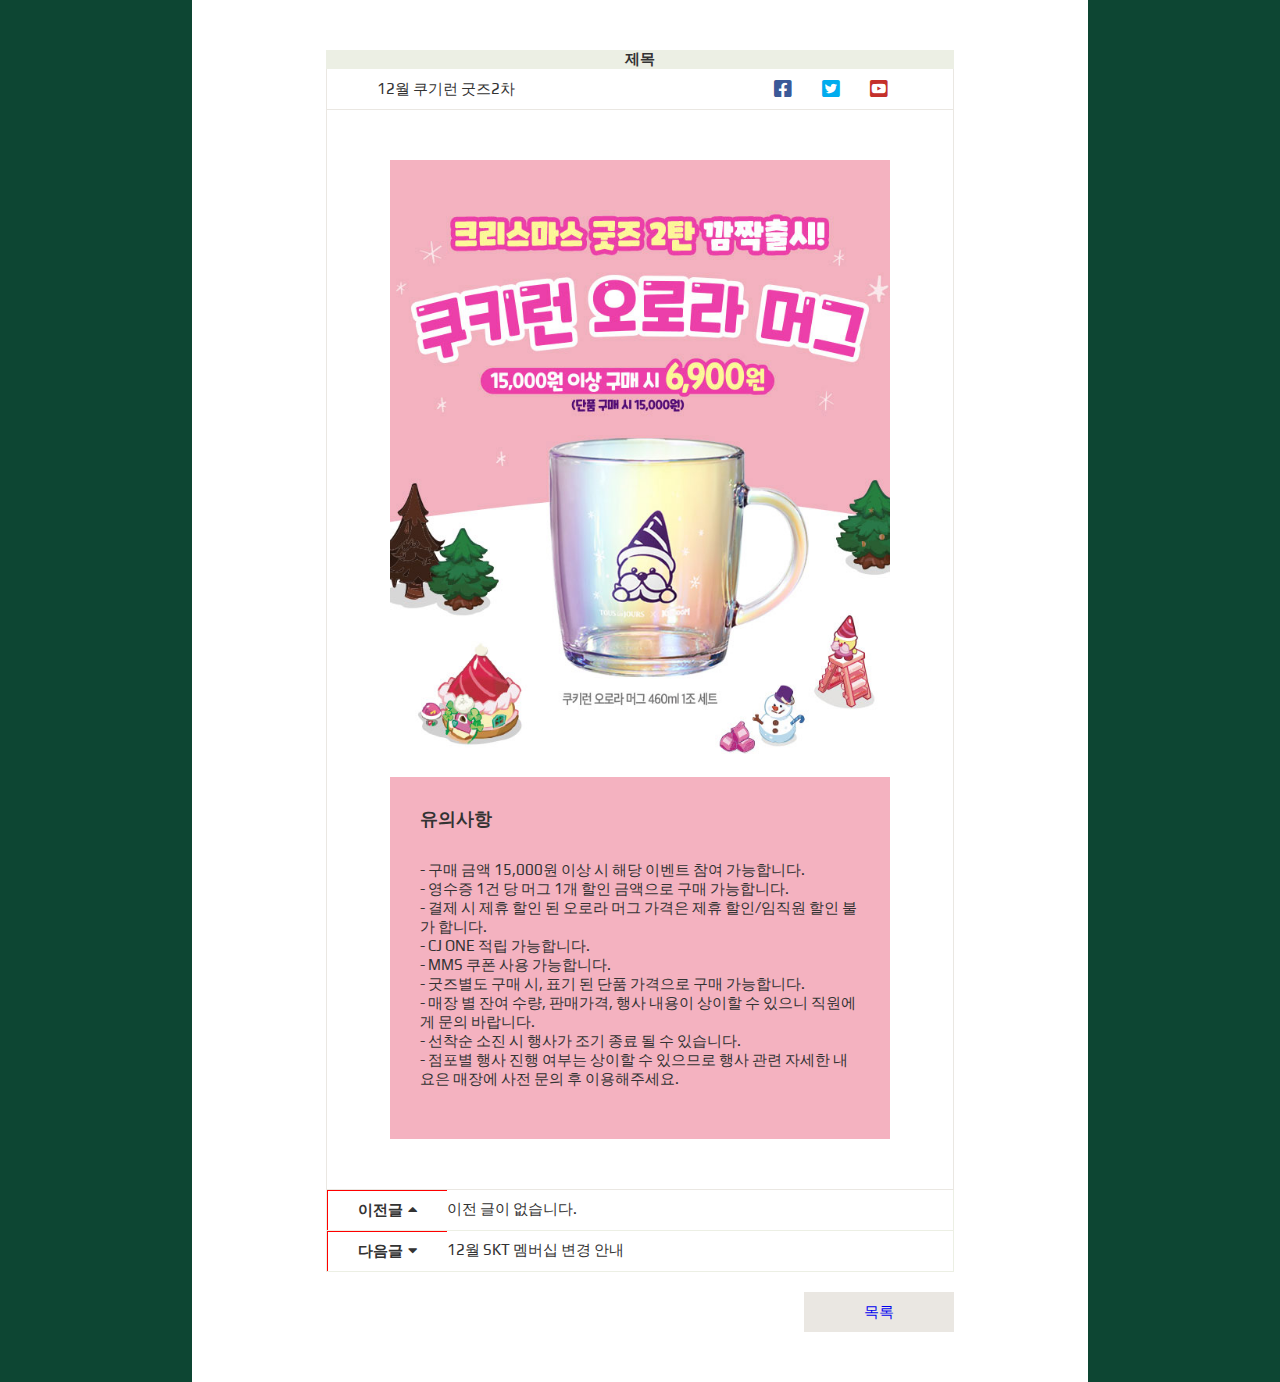
<file: menu01.html>
<!DOCTYPE html>
<html lang="ko">
<head>
    <meta charset="UTF-8">
    <meta http-equiv="X-UA-Compatible" content="IE=edge">
    <meta name="viewport" content="width=device-width, initial-scale=1.0">
    <title>menu01</title>
    <link rel="stylesheet" href="css/reset.css">
    <link rel="stylesheet" href="css/menu01.css">
    <link rel="stylesheet" href="https://cdnjs.cloudflare.com/ajax/libs/font-awesome/5.8.2/css/all.min.css" />
    <link rel="stylesheet" href="https://cdn.jsdelivr.net/npm/bootstrap-icons@1.7.2/font/bootstrap-icons.css">
    <script src="js/jquery-2.1.1.min.js"></script>
</head>

<body>
    <div class="bg">
        <div class="txtcon">
            <h2>제목</h2>
            <div class="sns">
                <p>12월 쿠기런 굿즈2차</p>
                <ul>
                    <li><a href="#"><i class="fab fa-facebook-square"></i></a></li>
                    <li><a href="#"><i class="fab fa-twitter-square"></i></a></li>
                    <li><a href="#"><i class="fab fa-youtube-square"></i></a></li>
                </ul>
            </div>
        </div>

        <div class="content">
            <img src="img/event1.jpg" alt="이벤트1">
            <h3>유의사항</h3>
            <ul>
                <li>- 구매 금액 15,000원 이상 시 해당 이벤트 참여 가능합니다.</li>
                <li>- 영수증 1건 당 머그 1개 할인 금액으로 구매 가능합니다.</li>
                <li>- 결제 시 제휴 할인 된 오로라 머그 가격은 제휴 할인/임직원 할인 불가 합니다.</li>
                <li>- CJ ONE 적립 가능합니다.</li>
                <li>- MMS 쿠폰 사용 가능합니다.</li>
                <li>- 굿즈별도 구매 시, 표기 된 단품 가격으로 구매 가능합니다.</li>
                <li>- 매장 별 잔여 수량, 판매가격, 행사 내용이 상이할 수 있으니 직원에게 문의 바랍니다.</li>
                <li>- 선착순 소진 시 행사가 조기 종료 될 수 있습니다.</li>
                <li>- 점포별 행사 진행 여부는 상이할 수 있으므로 행사 관련 자세한 내요은 매장에 사전 문의 후 이용해주세요.</li>
            </ul>
        </div>

        <div class="menucon">
            <article>
                <h5>이전글<span><i class="fas fa-caret-up"></i></span></h5>
                <p class="prev">이전 글이 없습니다.</p>
            </article>
            <article>
                <h5>다음글<span><i class="fas fa-caret-down"></i></span></h5>
                <a href="menu02.html"><p>12월 SKT 멤버십 변경 안내</p></a>
            </article>

            <a href="index.html?bno=1" class="menubtn">목록</a>
        </div>
    </div>
</body>
</html>
</file>
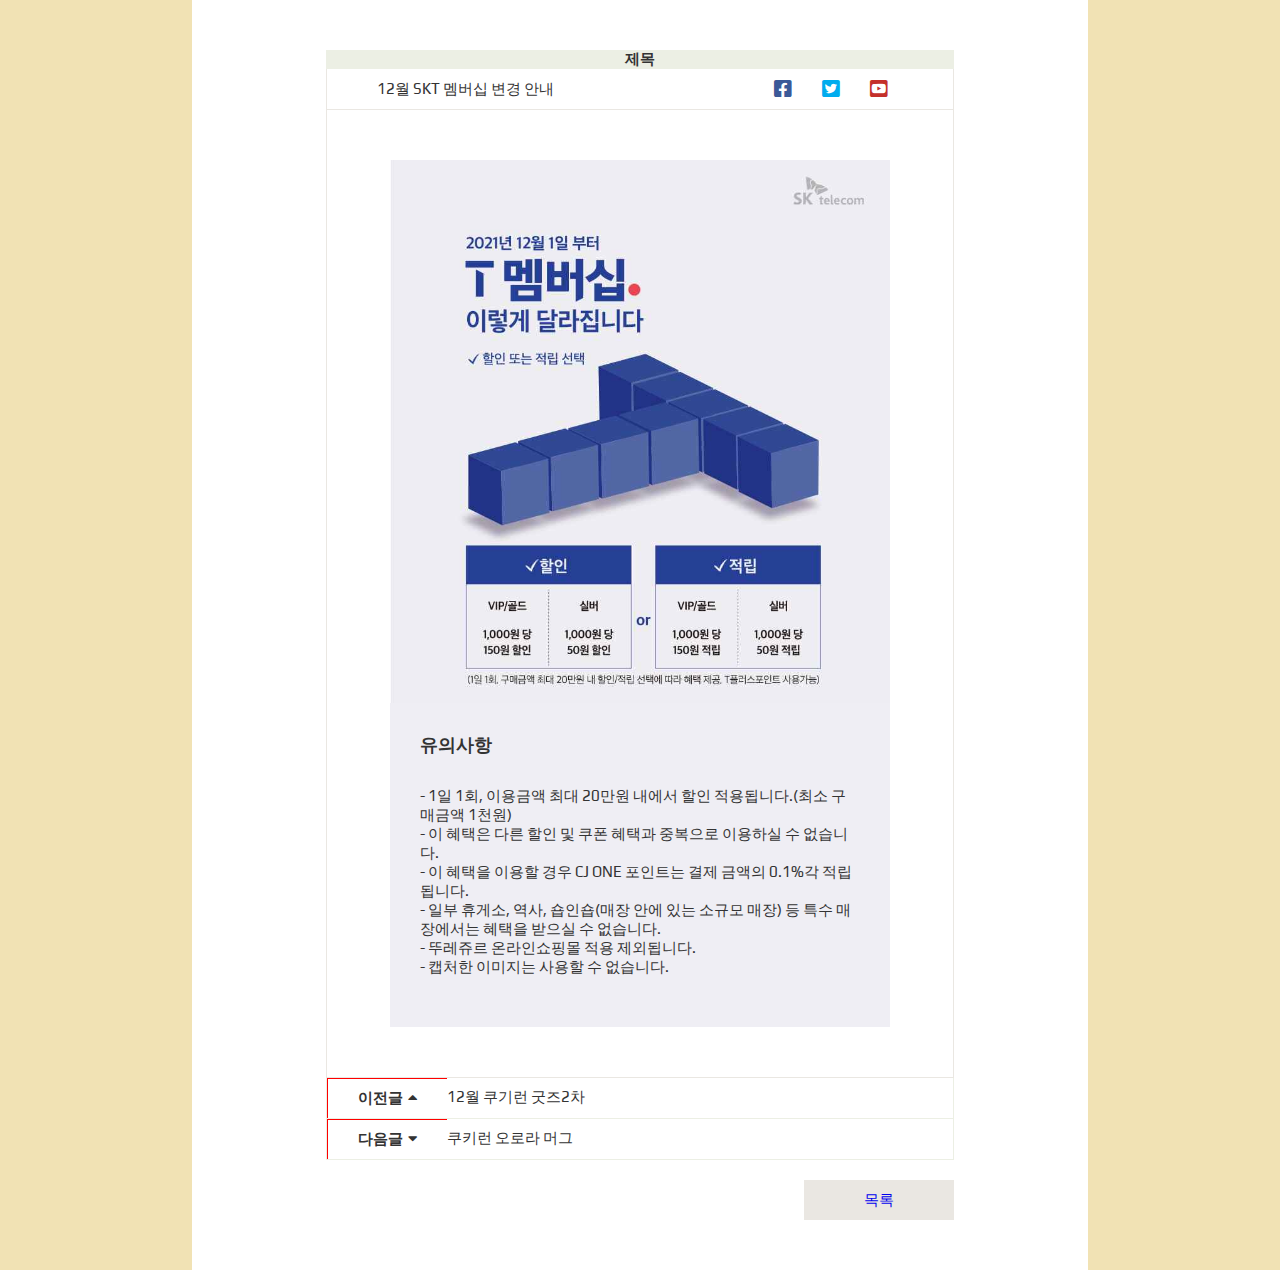
<file: menu02.html>
<!DOCTYPE html>
<html lang="ko">
<head>
    <meta charset="UTF-8">
    <meta http-equiv="X-UA-Compatible" content="IE=edge">
    <meta name="viewport" content="width=device-width, initial-scale=1.0">
    <title>menu02</title>
    <link rel="stylesheet" href="css/reset.css">
    <link rel="stylesheet" href="css/menu02.css">
    <link rel="stylesheet" href="https://cdnjs.cloudflare.com/ajax/libs/font-awesome/5.8.2/css/all.min.css" />
    <link rel="stylesheet" href="https://cdn.jsdelivr.net/npm/bootstrap-icons@1.7.2/font/bootstrap-icons.css">
    <script src="js/jquery-2.1.1.min.js"></script>
</head>

<body>
    <div class="bg">
        <div class="txtcon">
            <h2>제목</h2>
            <div class="sns">
                <p>12월 SKT 멤버십 변경 안내</p>
                <ul>
                    <li><a href="#"><i class="fab fa-facebook-square"></i></a></li>
                    <li><a href="#"><i class="fab fa-twitter-square"></i></a></li>
                    <li><a href="#"><i class="fab fa-youtube-square"></i></a></li>
                </ul>
            </div>
        </div>

        <div class="content">
            <img src="img/event2.jpg" alt="이벤트2">
            <h3>유의사항</h3>
            <ul>
                <li>- 1일 1회, 이용금액 최대 20만원 내에서 할인 적용됩니다.(최소 구매금액 1천원)</li>
                <li>- 이 혜택은 다른 할인 및 쿠폰 혜택과 중복으로 이용하실 수 없습니다.</li>
                <li>- 이 혜택을 이용할 경우 CJ ONE 포인트는 결제 금액의 0.1%각 적립됩니다.</li>
                <li>- 일부 휴게소, 역사, 숍인숍(매장 안에 있는 소규모 매장) 등 특수 매장에서는 혜택을 받으실 수 없습니다.</li>
                <li>- 뚜레쥬르 온라인쇼핑몰 적용 제외됩니다.</li>
                <li>- 캡처한 이미지는 사용할 수 없습니다.</li>
            </ul>
        </div>

        <div class="menucon">
            <article>
                <h5>이전글<span><i class="fas fa-caret-up"></i></span></h5>
                <a href="menu01.html">12월 쿠기런 굿즈2차</a>
            </article>
            <article>
                <h5>다음글<span><i class="fas fa-caret-down"></i></span></h5>
                <a href="menu03.html">쿠키런 오로라 머그</a>
            </article>

            <a href="index.html?bno=1" class="menubtn">목록</a>
        </div>
    </div>
</body>
</html>
</file>
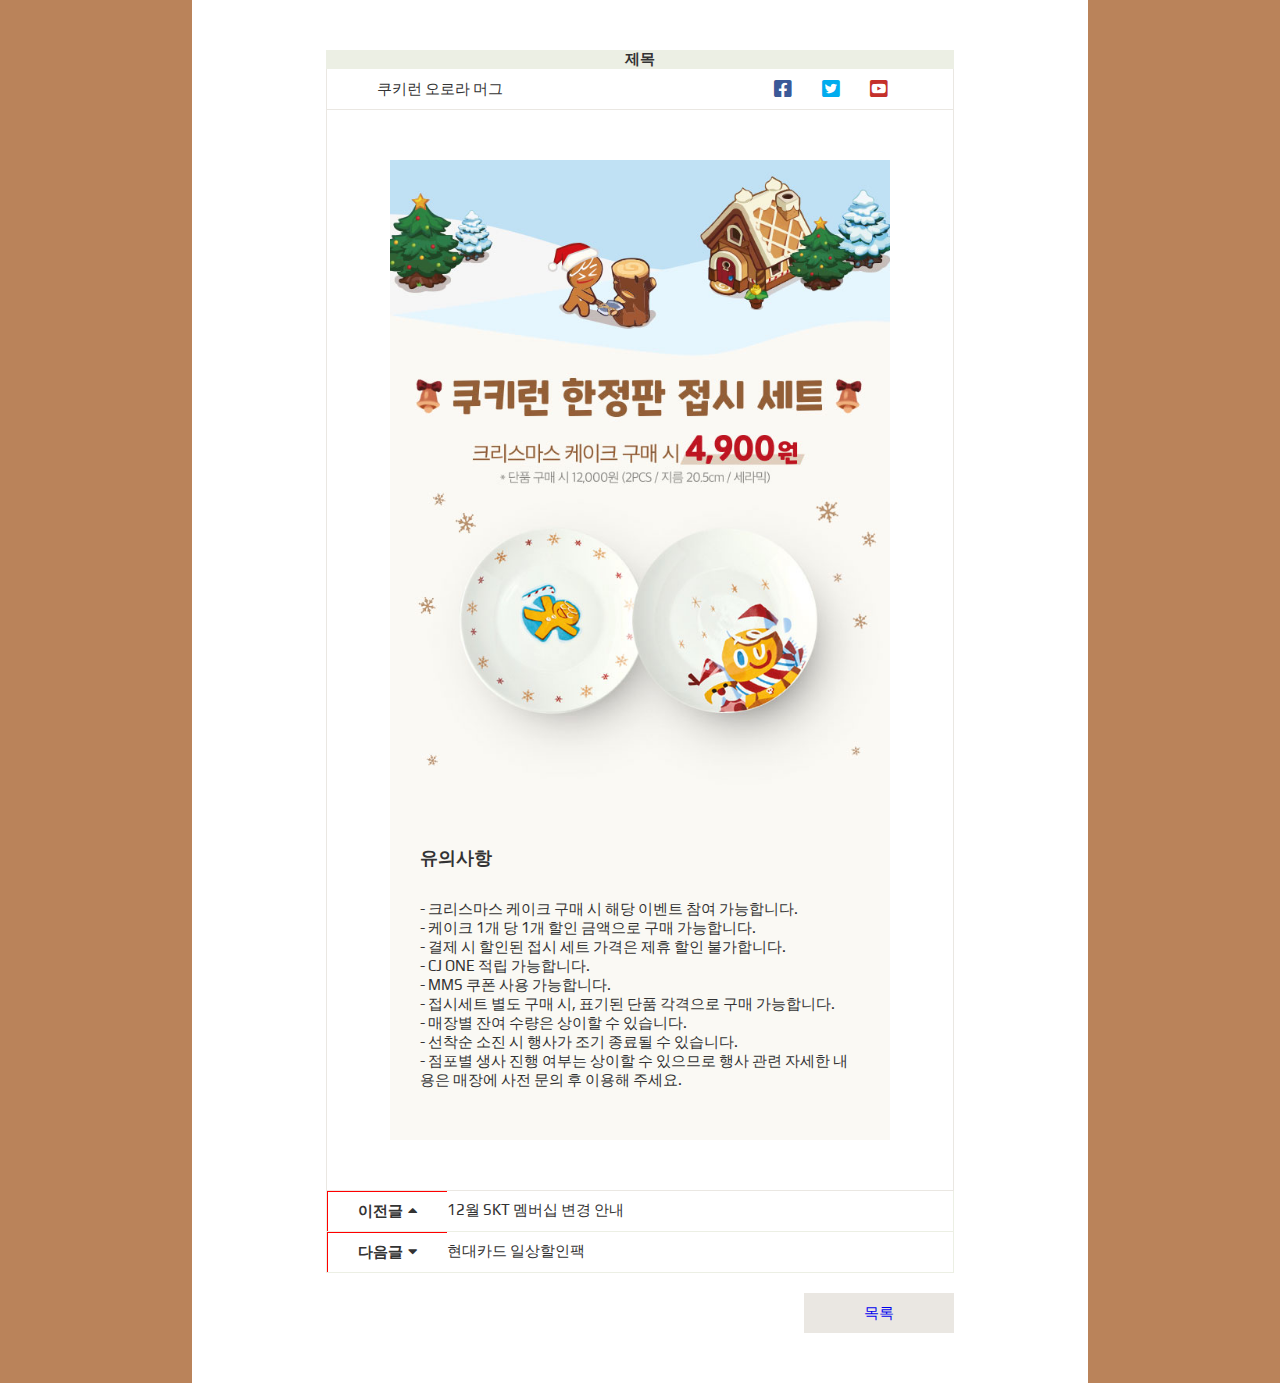
<file: menu03.html>
<!DOCTYPE html>
<html lang="ko">
<head>
    <meta charset="UTF-8">
    <meta http-equiv="X-UA-Compatible" content="IE=edge">
    <meta name="viewport" content="width=device-width, initial-scale=1.0">
    <title>menu03</title>
    <link rel="stylesheet" href="css/reset.css">
    <link rel="stylesheet" href="css/menu03.css">
    <link rel="stylesheet" href="https://cdnjs.cloudflare.com/ajax/libs/font-awesome/5.8.2/css/all.min.css" />
    <link rel="stylesheet" href="https://cdn.jsdelivr.net/npm/bootstrap-icons@1.7.2/font/bootstrap-icons.css">
    <script src="js/jquery-2.1.1.min.js"></script>
</head>

<body>
    <div class="bg">
        <div class="txtcon">
            <h2>제목</h2>
            <div class="sns">
                <p>쿠키런 오로라 머그</p>
                <ul>
                    <li><a href="#"><i class="fab fa-facebook-square"></i></a></li>
                    <li><a href="#"><i class="fab fa-twitter-square"></i></a></li>
                    <li><a href="#"><i class="fab fa-youtube-square"></i></a></li>
                </ul>
            </div>
        </div>

        <div class="content">
            <img src="img/event3.jpg" alt="이벤트3">
            <h3>유의사항</h3>
            <ul>
                <li>- 크리스마스 케이크 구매 시 해당 이벤트 참여 가능합니다.</li>
                <li>- 케이크 1개 당 1개 할인 금액으로 구매 가능합니다.</li>
                <li>- 결제 시 할인된 접시 세트 가격은 제휴 할인 불가합니다.</li>
                <li>- CJ ONE 적립 가능합니다.</li>
                <li>- MMS 쿠폰 사용 가능합니다.</li>
                <li>- 접시세트 별도 구매 시, 표기된 단품 각격으로 구매 가능합니다.</li>
                <li>- 매장별 잔여 수량은 상이할 수 있습니다.</li>
                <li>- 선착순 소진 시 행사가 조기 종료될 수 있습니다.</li>
                <li>- 점포별 생사 진행 여부는 상이할 수 있으므로 행사 관련 자세한 내용은 매장에 사전 문의 후 이용해 주세요.</li>
            </ul>
        </div>

        <div class="menucon">
            <article>
                <h5>이전글<span><i class="fas fa-caret-up"></i></span></h5>
                <a href="menu01.html">12월 SKT 멤버십 변경 안내</a>
            </article>
            <article>
                <h5>다음글<span><i class="fas fa-caret-down"></i></span></h5>
                <a href="menu04.html">현대카드 일상할인팩</a>
            </article>

            <a href="index.html?bno=1" class="menubtn">목록</a>
        </div>
    </div>
</body>
</html>
</file>
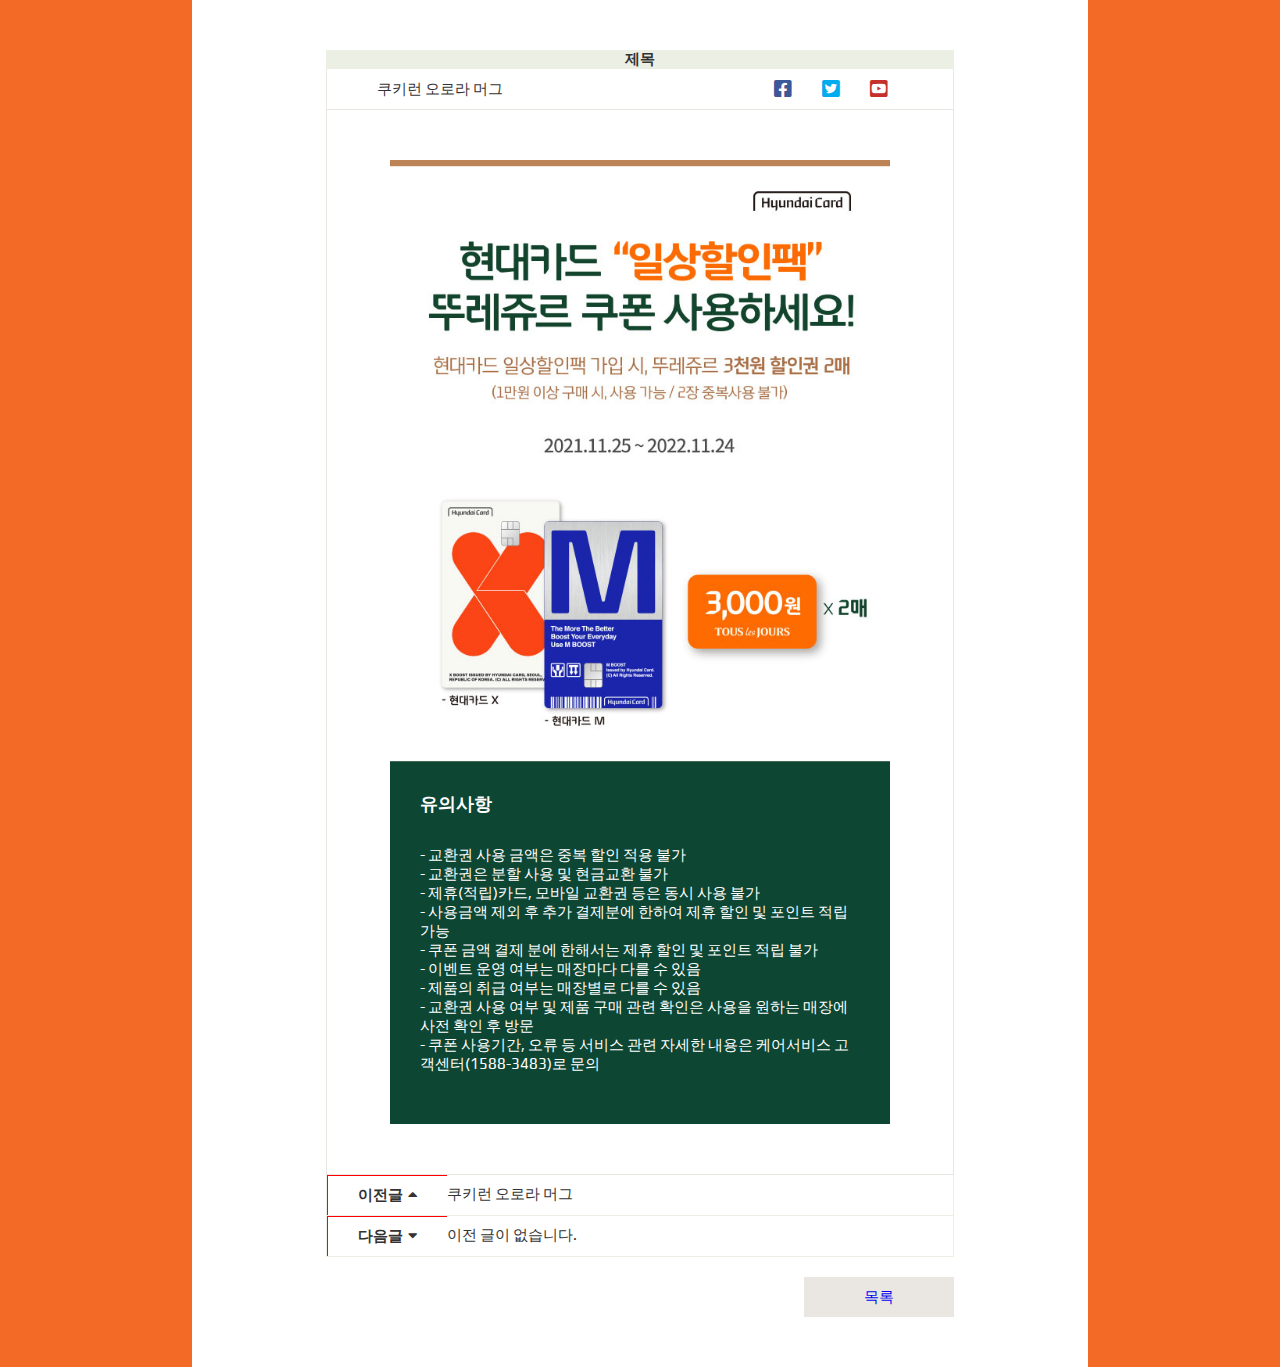
<file: menu04.html>
<!DOCTYPE html>
<html lang="ko">
<head>
    <meta charset="UTF-8">
    <meta http-equiv="X-UA-Compatible" content="IE=edge">
    <meta name="viewport" content="width=device-width, initial-scale=1.0">
    <title>menu04</title>
    <link rel="stylesheet" href="css/reset.css">
    <link rel="stylesheet" href="css/menu04.css">
    <link rel="stylesheet" href="https://cdnjs.cloudflare.com/ajax/libs/font-awesome/5.8.2/css/all.min.css" />
    <link rel="stylesheet" href="https://cdn.jsdelivr.net/npm/bootstrap-icons@1.7.2/font/bootstrap-icons.css">
    <script src="js/jquery-2.1.1.min.js"></script>
    
</head>
<body>
    <div class="bg">
        <div class="txtcon">
            <h2>제목</h2>
            <div class="sns">
                <p>쿠키런 오로라 머그</p>
                <ul>
                    <li><a href="#"><i class="fab fa-facebook-square"></i></a></li>
                    <li><a href="#"><i class="fab fa-twitter-square"></i></a></li>
                    <li><a href="#"><i class="fab fa-youtube-square"></i></a></li>
                </ul>
            </div>
        </div>

        <div class="content">
            <img src="img/event4.jpg" alt="이벤트4">
            <h3>유의사항</h3>
            <ul>
                <li>- 교환권 사용 금액은 중복 할인 적용 불가</li>
                <li>- 교환권은 분할 사용 및 현금교환 불가</li>
                <li>- 제휴(적립)카드, 모바일 교환권 등은 동시 사용 불가</li>
                <li>- 사용금액 제외 후 추가 결제분에 한하여 제휴 할인 및 포인트 적립 가능</li>
                <li>- 쿠폰 금액 결제 분에 한해서는 제휴 할인 및 포인트 적립 불가</li>
                <li>- 이벤트 운영 여부는 매장마다 다를 수 있음</li>
                <li>- 제품의 취급 여부는 매장별로 다를 수 있음</li>
                <li>- 교환권 사용 여부 및 제품 구매 관련 확인은 사용을 원하는 매장에 사전 확인 후 방문</li>
                <li>- 쿠폰 사용기간, 오류 등 서비스 관련 자세한 내용은 케어서비스 고객센터(1588-3483)로 문의</li>
            </ul>
        </div>

        <div class="menucon">
            <article>
                <h5>이전글<span><i class="fas fa-caret-up"></i></span></h5>
                <a href="menu03.html">쿠키런 오로라 머그</a>
            </article>
            <article>
                <h5>다음글<span><i class="fas fa-caret-down"></i></span></h5>
                <p class="next">이전 글이 없습니다.</p>
            </article>

            <a href="index.html?bno=1" class="menubtn">목록</a>
        </div>
    </div>
</body>
</html>
</file>
<file: css/menu01.css>
@charset "utf-8";

@import url('https://fonts.googleapis.com/css2?family=Noto+Sans+KR:wght@300;400;500&display=swap');
@import url('https://fonts.googleapis.com/css2?family=Play:wght@400;700&display=swap');
/*font-family: 'Noto Sans KR', sans-serif;*/
/*font-family: 'Play', sans-serif;*/

body {
    font-family: 'Play', sans-serif; font-size:15px; color:#333; 
    background:#0d4633;
}

h2 { font-size:15px; font-weight: 900; background:#ecefe4; }

.sns i {
    float:left; padding:0 15px; font-size:20px; 
    transition:all 0.4s ease-in;
}

.sns i.fa-facebook-square { color:rgb(59, 89, 152); }

.sns i.fa-twitter-square { color: rgb(0, 172, 238); }

.sns i.fa-youtube-square { color:rgb(196, 48, 43); }

.sns i:hover { transform:scale(1.3); }



/*===== content =====*/
.content img { width:80%; }



/*===== carefully =====*/
.content h3 { 
    width:80%; padding:30px 0; text-align:left; padding-left:30px;
    background:rgb(244, 178, 192);  
}
.content ul { 
    width:80%; margin-bottom:50px; background:rgb(244, 178, 192); 
    padding:0 30px;
}
.content ul li { float:none; width:100%; text-align: left; }

.content ul li:last-child { margin-bottom:50px; }



/*===== underbox =====*/
.menucon article { display:flex;  border: 1px solid #ecefe4; border-top:0; }

.menucon article h5 { 
    display: flex; padding:10px 0 10px 30px;
    font-size:15px;
    border-top:1px solid red; border-left:1px solid red; 
}

.menucon article h5 span { margin:0 30px 0 5px; }

.menucon article a, .prev {  height:20px; margin-top:10px; color:#333; }

.menubtn { 
    float:right; margin:20px 0 50px 0;
    width:150px; height: 40px; line-height: 39px;
    background:#eae7e2; 
}

.menucon article a:hover { border-bottom:1px solid #000; }

.menubtn:hover {
    background:#0d4633; color:#fff;
    border-bottom:1px solid #fff;
}



@media screen and (min-width:1024px){
    /*===== title =====*/
    .bg { 
        display:flex;
        flex-direction: column;
        width:70%;  margin:0 auto; 
        background:#fff;
        text-align: center;
    }

    .txtcon { 
        width:70%; padding-top:50px;
        margin:0 auto;
    }

    .sns { 
        display:flex; justify-content:space-between; align-items: center;
        padding: 10px 50px; border: 1px solid #eae7e2; border-top: 0;
    }



    /*===== content =====*/
    .content {
        display:flex;
        justify-content: center;
        align-items: center;
        flex-direction: column;
        margin:0 auto; padding-top:50px;
        border:1px solid #eae7e2; border-top: 0;
        width:70%;
    }



    /*===== underbox =====*/
    .menucon { width:70%;  margin:0 auto;  }
}

@media screen and (min-width:768px) and (max-width:1023px) {
    /*===== title =====*/
    .bg { 
        width:80%;  margin:0 auto; 
        background:#fff;
        text-align: center;
        display:flex;
        flex-direction: column;
        
    }

    .txtcon { 
        width:80%; padding-top:50px;
        margin:0 auto;
    }

    .sns { 
        display:flex; justify-content:space-between; align-items: center;
        padding: 10px 50px; border: 1px solid #eae7e2; border-top: 0;
    }



    /*===== content =====*/
    .content {
        display:flex;
        justify-content: center;
        align-items: center;
        flex-direction: column;
        margin:0 auto; padding-top:50px;
        border:1px solid #eae7e2; border-top: 0;
        width:80%;
    }



    /*===== underbox =====*/
    .menucon { width:80%;  margin:0 auto;  }
}



@media screen and (max-width:767px) {
    /*===== title =====*/
    .bg { 
        display:flex;
        flex-direction: column;
        width:100%; margin:0 auto; 
        background:#fff;
        text-align: center;
    }

    .txtcon { 
        width:90%; padding-top:50px;
        margin:0 auto;
    }

    .sns { 
        height:60px;
        border: 1px solid #eae7e2; border-top: 0;
    }

    .sns ul { 
        display:flex; justify-content:space-between; align-items: center; 
        width:70%; margin:5px auto 0; 
    }

    .sns p { width:100%; padding-top:10px;  }



    /*===== content =====*/
    .content {
        display:flex;
        justify-content: center;
        align-items: center;
        flex-direction: column;
        margin:0 auto; padding-top:50px;
        border:1px solid #eae7e2; border-top: 0;
        width:90%;
    }



    /*===== underbox =====*/
    .menucon { width:90%;  margin:0 auto;  }
}
</file>
<file: css/menu02.css>
@charset "utf-8";

@import url('https://fonts.googleapis.com/css2?family=Noto+Sans+KR:wght@300;400;500&display=swap');
@import url('https://fonts.googleapis.com/css2?family=Play:wght@400;700&display=swap');
/*font-family: 'Noto Sans KR', sans-serif;*/
/*font-family: 'Play', sans-serif;*/

body {
    font-family: 'Play', sans-serif; font-size:15px; color:#333; 
    background:#f1e2b4;
}

h2 { font-size:15px; font-weight: 900; background:#ecefe4; }

.sns i {
    float:left; padding:0 15px; font-size:20px; 
    transition:all 0.4s ease-in;
}

.sns i.fa-facebook-square { color:rgb(59, 89, 152); }

.sns i.fa-twitter-square { color: rgb(0, 172, 238); }

.sns i.fa-youtube-square { color:rgb(196, 48, 43); }

.sns i:hover { transform:scale(1.3); }



/*===== content =====*/
.content img { width:80%; }



/*===== carefully =====*/
.content h3 { 
    width:80%; padding:30px 0; text-align:left; padding-left:30px;
    background:rgb(239, 238, 244);  
}

.content ul { 
    width:80%; margin-bottom:50px; background:rgb(239, 238, 244);
    padding:0 30px;
}

.content ul li { float:none; width:100%; text-align: left; }

.content ul li:last-child { margin-bottom:50px; }



/*===== underbox =====*/
.menucon article { display:flex;  border: 1px solid #ecefe4; border-top:0; }

.menucon article h5 { 
    display: flex; padding:10px 0 10px 30px;
    font-size:15px;
    border-top:1px solid red; border-left:1px solid red; 
}

.menucon article h5 span { margin:0 30px 0 5px; }

.menucon article a, .prev {  height:20px; margin-top:10px; color:#333; }

.menubtn { 
    float:right; margin:20px 0 50px 0;
    width:150px; height: 40px; line-height: 39px;
    background:#eae7e2; 
}

.menucon article a:hover { border-bottom:1px solid #000; }

.menubtn:hover {
    background:#0d4633; color:#fff;
    border-bottom:1px solid #fff;
}



@media screen and (min-width:1024px){
    /*===== title =====*/
    .bg { 
        display:flex;
        flex-direction: column;
        width:70%;  margin:0 auto; 
        background:#fff;
        text-align: center;
    }

    .txtcon { 
        width:70%; padding-top:50px;
        margin:0 auto;
    }

    .sns { 
        display:flex; justify-content:space-between; align-items: center;
        padding: 10px 50px; border: 1px solid #eae7e2; border-top: 0;
    }



    /*===== content =====*/
    .content {
        display:flex;
        justify-content: center;
        align-items: center;
        flex-direction: column;
        margin:0 auto; padding-top:50px;
        border:1px solid #eae7e2; border-top: 0;
        width:70%;
    }



    /*===== underbox =====*/
    .menucon { width:70%;  margin:0 auto;  }
}



@media screen and (min-width:768px) and (max-width:1023px) {
    /*===== title =====*/
    .bg { 
        width:80%;  margin:0 auto; 
        background:#fff;
        text-align: center;
        display:flex;
        flex-direction: column;
        
    }

    .txtcon { 
        width:80%; padding-top:50px;
        margin:0 auto;
    }

    .sns { 
        display:flex; justify-content:space-between; align-items: center;
        padding: 10px 50px; border: 1px solid #eae7e2; border-top: 0;
    }



    /*===== content =====*/
    .content {
        display:flex;
        justify-content: center;
        align-items: center;
        flex-direction: column;
        margin:0 auto; padding-top:50px;
        border:1px solid #eae7e2; border-top: 0;
        width:80%;
    }



    /*===== underbox =====*/
    .menucon { width:80%;  margin:0 auto;  }
}



@media screen and (max-width:767px) {
    /*===== title =====*/
    .bg { 
        display:flex;
        flex-direction: column;
        width:100%; margin:0 auto; 
        background:#fff;
        text-align: center;
    }

    .txtcon { 
        width:90%; padding-top:50px;
        margin:0 auto;
    }

    .sns { 
        height:60px;
        border: 1px solid #eae7e2; border-top: 0;
    }

    .sns ul { 
        display:flex; justify-content:space-between; align-items: center; 
        width:70%; margin:5px auto 0; 
    }

    .sns p { width:100%; padding-top:10px;  }



    /*===== content =====*/
    .content {
        display:flex;
        justify-content: center;
        align-items: center;
        flex-direction: column;
        margin:0 auto; padding-top:50px;
        border:1px solid #eae7e2; border-top: 0;
        width:90%;
    }



    /*===== underbox =====*/
    .menucon { width:90%;  margin:0 auto;  }
}
</file>
<file: css/menu03.css>
@charset "utf-8";

@import url('https://fonts.googleapis.com/css2?family=Noto+Sans+KR:wght@300;400;500&display=swap');
@import url('https://fonts.googleapis.com/css2?family=Play:wght@400;700&display=swap');
/*font-family: 'Noto Sans KR', sans-serif;*/
/*font-family: 'Play', sans-serif;*/

body {
    font-family: 'Play', sans-serif; font-size:15px; color:#333; 
    background:#ba835a;
}

h2 { font-size:15px; font-weight: 900; background:#ecefe4; }

.sns i {
    float:left; padding:0 15px; font-size:20px; 
    transition:all 0.4s ease-in;
}

.sns i.fa-facebook-square { color:rgb(59, 89, 152); }

.sns i.fa-twitter-square { color: rgb(0, 172, 238); }

.sns i.fa-youtube-square { color:rgb(196, 48, 43); }

.sns i:hover { transform:scale(1.3); }



/*===== content =====*/
.content img { width:80%; }



/*===== carefully =====*/
.content h3 { 
    width:80%; padding:30px 0; text-align:left; padding-left:30px;
    background:rgb(250, 249, 244);   
}
.content ul { 
    width:80%; margin-bottom:50px; background:rgb(250, 249, 244); 
    padding:0 30px;
}
.content ul li { float:none; width:100%; text-align: left; }

.content ul li:last-child { margin-bottom:50px; }



/*===== underbox =====*/
.menucon article { display:flex;  border: 1px solid #ecefe4; border-top:0; }

.menucon article h5 { 
    display: flex; padding:10px 0 10px 30px;
    font-size:15px;
    border-top:1px solid red; border-left:1px solid red; 
}

.menucon article h5 span { margin:0 30px 0 5px; }

.menucon article a, .prev {  height:20px; margin-top:10px; color:#333; }

.menubtn { 
    float:right; margin:20px 0 50px 0;
    width:150px; height: 40px; line-height: 39px;
    background:#eae7e2; 
}

.menucon article a:hover { border-bottom:1px solid #000; }

.menubtn:hover {
    background:#0d4633; color:#fff;
    border-bottom:1px solid #fff;
}



@media screen and (min-width:1024px){
    /*===== title =====*/
    .bg { 
        display:flex;
        flex-direction: column;
        width:70%;  margin:0 auto; 
        background:#fff;
        text-align: center;
    }

    .txtcon { 
        width:70%; padding-top:50px;
        margin:0 auto;
    }

    .sns { 
        display:flex; justify-content:space-between; align-items: center;
        padding: 10px 50px; border: 1px solid #eae7e2; border-top: 0;
    }



    /*===== content =====*/
    .content {
        display:flex;
        justify-content: center;
        align-items: center;
        flex-direction: column;
        margin:0 auto; padding-top:50px;
        border:1px solid #eae7e2; border-top: 0;
        width:70%;
    }



    /*===== underbox =====*/
    .menucon { width:70%;  margin:0 auto;  }
}

@media screen and (min-width:768px) and (max-width:1023px) {
    /*===== title =====*/
    .bg { 
        width:80%;  margin:0 auto; 
        background:#fff;
        text-align: center;
        display:flex;
        flex-direction: column;
        
    }

    .txtcon { 
        width:80%; padding-top:50px;
        margin:0 auto;
    }

    .sns { 
        display:flex; justify-content:space-between; align-items: center;
        padding: 10px 50px; border: 1px solid #eae7e2; border-top: 0;
    }



    /*===== content =====*/
    .content {
        display:flex;
        justify-content: center;
        align-items: center;
        flex-direction: column;
        margin:0 auto; padding-top:50px;
        border:1px solid #eae7e2; border-top: 0;
        width:80%;
    }



    /*===== underbox =====*/
    .menucon { width:80%;  margin:0 auto;  }
}



@media screen and (max-width:767px) {
    /*===== title =====*/
    .bg { 
        display:flex;
        flex-direction: column;
        width:100%; margin:0 auto; 
        background:#fff;
        text-align: center;
    }

    .txtcon { 
        width:90%; padding-top:50px;
        margin:0 auto;
    }

    .sns { 
        height:60px;
        border: 1px solid #eae7e2; border-top: 0;
    }

    .sns ul { 
        display:flex; justify-content:space-between; align-items: center; 
        width:70%; margin:5px auto 0; 
    }

    .sns p { width:100%; padding-top:10px;  }



    /*===== content =====*/
    .content {
        display:flex;
        justify-content: center;
        align-items: center;
        flex-direction: column;
        margin:0 auto; padding-top:50px;
        border:1px solid #eae7e2; border-top: 0;
        width:90%;
    }



    /*===== underbox =====*/
    .menucon { width:90%;  margin:0 auto;  }
}
</file>
<file: css/menu04.css>
@charset "utf-8";

@import url('https://fonts.googleapis.com/css2?family=Noto+Sans+KR:wght@300;400;500&display=swap');
@import url('https://fonts.googleapis.com/css2?family=Play:wght@400;700&display=swap');
/*font-family: 'Noto Sans KR', sans-serif;*/
/*font-family: 'Play', sans-serif;*/

body {
    font-family: 'Play', sans-serif; font-size:15px; color:#333; 
    background:#f26a25;
}

h2 { font-size:15px; font-weight: 900; background:#ecefe4; }

.sns i {
    float:left; padding:0 15px; font-size:20px; 
    transition:all 0.4s ease-in;
}

.sns i.fa-facebook-square { color:rgb(59, 89, 152); }

.sns i.fa-twitter-square { color: rgb(0, 172, 238); }

.sns i.fa-youtube-square { color:rgb(196, 48, 43); }

.sns i:hover { transform:scale(1.3); }



/*===== content =====*/
.content img { width:80%; }



/*===== carefully =====*/
.content h3 { 
    width:80%; padding:30px 0; text-align:left; padding-left:30px;
    color:#fff; background:#0d4633;  
}
.content ul { 
    width:80%; margin-bottom:50px; 
    color:#fff; background:#0d4633;  
    padding:0 30px;
}
.content ul li { float:none; width:100%; text-align: left; }

.content ul li:last-child { margin-bottom:50px; }



/*===== underbox =====*/
.menucon article { display:flex;  border: 1px solid #ecefe4; border-top:0; }

.menucon article h5 { 
    display: flex; padding:10px 0 10px 30px;
    font-size:15px;
    border-top:1px solid red; border-left:1px solid red; 
}

.menucon article h5 span { margin:0 30px 0 5px; }

.menucon article a, .next {  height:20px; margin-top:10px; color:#333; }

.menubtn { 
    float:right; margin:20px 0 50px 0;
    width:150px; height: 40px; line-height: 39px;
    background:#eae7e2; 
}

.menucon article a:hover { border-bottom:1px solid #000; }

.menubtn:hover {
    background:#0d4633; color:#fff;
    border-bottom:1px solid #fff;
}



@media screen and (min-width:1024px){
    /*===== title =====*/
    .bg { 
        display:flex;
        flex-direction: column;
        width:70%;  margin:0 auto; 
        background:#fff;
        text-align: center;
    }

    .txtcon { 
        width:70%; padding-top:50px;
        margin:0 auto;
    }

    .sns { 
        display:flex; justify-content:space-between; align-items: center;
        padding: 10px 50px; border: 1px solid #eae7e2; border-top: 0;
    }



    /*===== content =====*/
    .content {
        display:flex;
        justify-content: center;
        align-items: center;
        flex-direction: column;
        margin:0 auto; padding-top:50px;
        border:1px solid #eae7e2; border-top: 0;
        width:70%;
    }



    /*===== underbox =====*/
    .menucon { width:70%;  margin:0 auto;  }
}

@media screen and (min-width:768px) and (max-width:1023px) {
    /*===== title =====*/
    .bg { 
        width:80%;  margin:0 auto; 
        background:#fff;
        text-align: center;
        display:flex;
        flex-direction: column;
        
    }

    .txtcon { 
        width:80%; padding-top:50px;
        margin:0 auto;
    }

    .sns { 
        display:flex; justify-content:space-between; align-items: center;
        padding: 10px 50px; border: 1px solid #eae7e2; border-top: 0;
    }



    /*===== content =====*/
    .content {
        display:flex;
        justify-content: center;
        align-items: center;
        flex-direction: column;
        margin:0 auto; padding-top:50px;
        border:1px solid #eae7e2; border-top: 0;
        width:80%;
    }



    /*===== underbox =====*/
    .menucon { width:80%;  margin:0 auto;  }
}



@media screen and (max-width:767px) {
    /*===== title =====*/
    .bg { 
        display:flex;
        flex-direction: column;
        width:100%; margin:0 auto; 
        background:#fff;
        text-align: center;
    }

    .txtcon { 
        width:90%; padding-top:50px;
        margin:0 auto;
    }

    .sns { 
        height:60px;
        border: 1px solid #eae7e2; border-top: 0;
    }

    .sns ul { 
        display:flex; justify-content:space-between; align-items: center; 
        width:70%; margin:5px auto 0; 
    }

    .sns p { width:100%; padding-top:10px;  }



    /*===== content =====*/
    .content {
        display:flex;
        justify-content: center;
        align-items: center;
        flex-direction: column;
        margin:0 auto; padding-top:50px;
        border:1px solid #eae7e2; border-top: 0;
        width:90%;
    }



    /*===== underbox =====*/
    .menucon { width:90%;  margin:0 auto;  }
}
</file>
